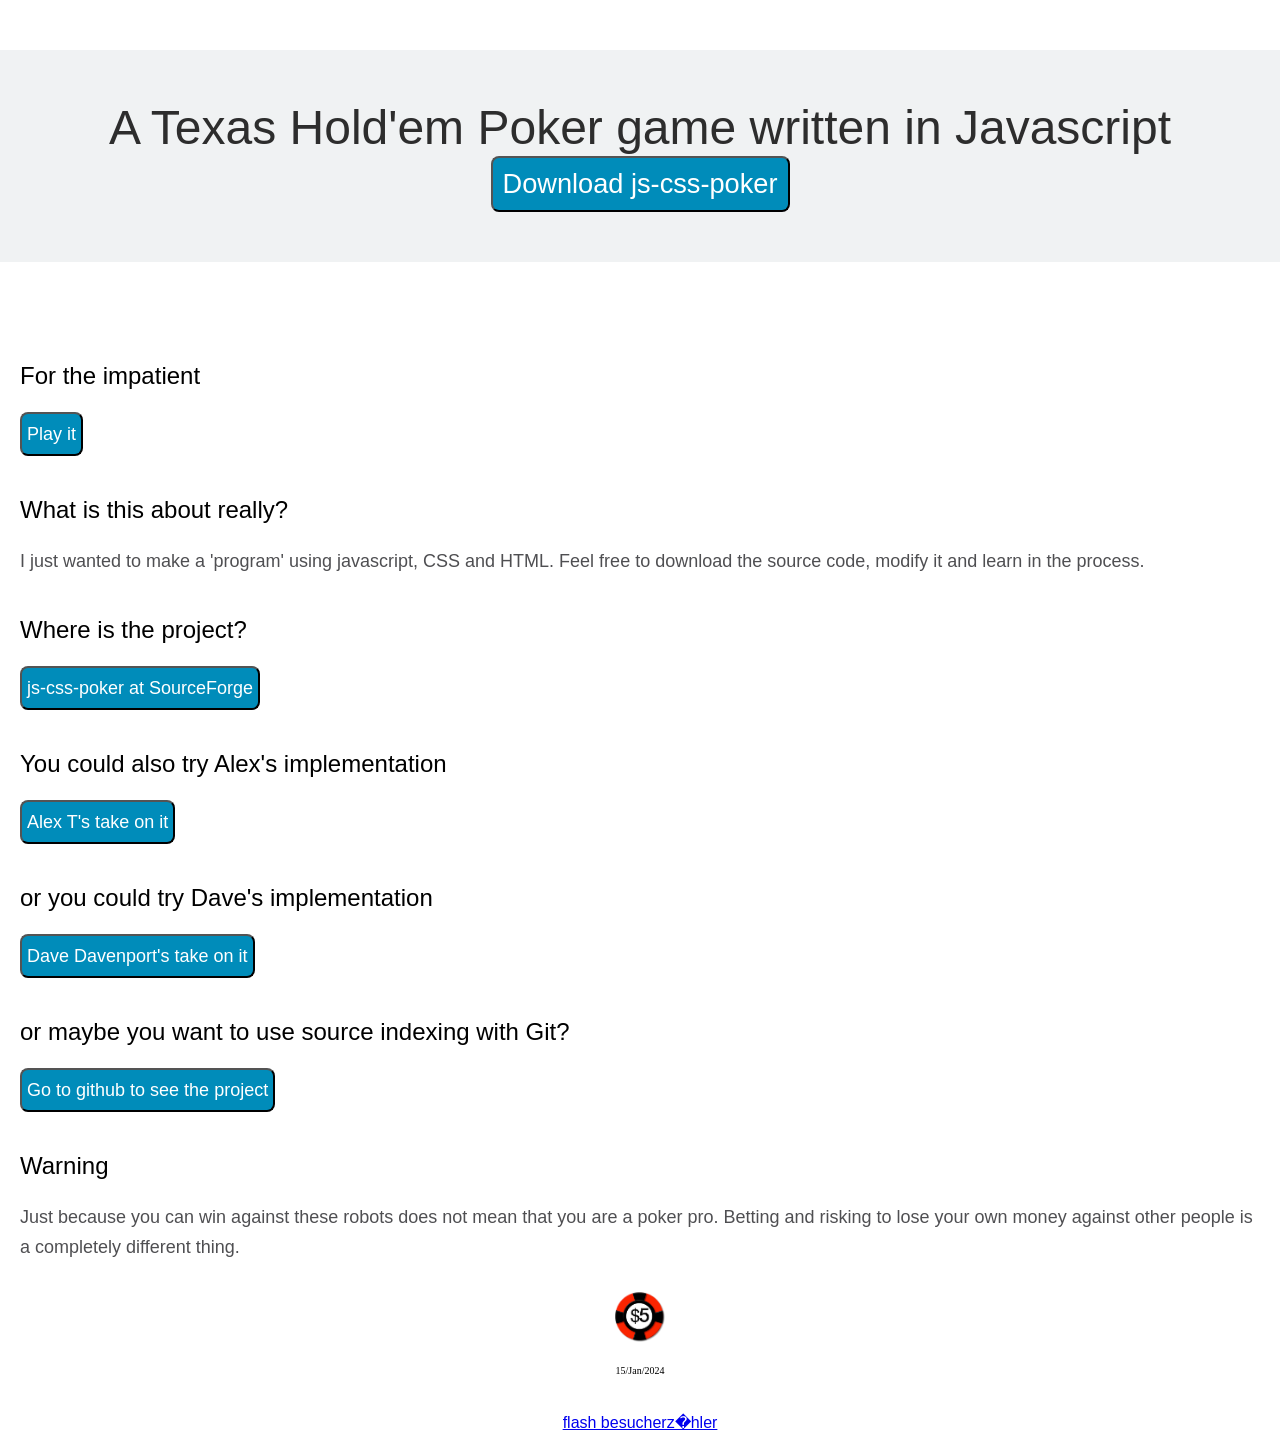
<file: index.html>
<!doctype html>
<html lang="en">
<head>
   <meta charset="utf-8">
   <title>Javascript Texas Hold 'em</title>
   <link rel="stylesheet" href="static/css/normalize.css" type="text/css">
   <link rel="stylesheet" href="static/css/text.css" type="text/css">
   <link rel="shortcut icon" href="static/images/chip5.png" />
</head>
<body>

<div id="header-wrapper">
   <div id="header" class="row">
      <div class="large-12 columns">
         <h1>A Texas Hold'em Poker game written in Javascript</h1>
         <div id="download">
            <a id="download"
             target=_blank
             href=https://sourceforge.net/projects/js-css-poker/files/latest/download/>
            <button class="button">
               Download js-css-poker
            </button>
            </a>
         </div>
      </div>
   </div>
</div>

<div id="sub-wrapper">
    <div class="sub-intro row">
        <div class="large-6 columns">
            <h2>
               For the impatient
            </h2>
            <p>
               <a id="play"
                target=_blank
                href=https://js-css-poker.sourceforge.io/poker.html>
                  <button class="button1">
                     Play it
                  </button>
               </a>
            </p>
        </div>

        <div class="large-6 columns">
            <h2>
               What is this about really?
            </h2>
            <p>
               I just wanted to make a 'program' using javascript, CSS and HTML. Feel free to download the source code, modify it and learn in the process.
            </p>
        </div>

        <div class="large-6 columns">
            <h2>
               Where is the project?
            </h2>
            <p>
               <a id="location"
                target=_blank
                href=https://sourceforge.net/projects/js-css-poker/>
                  <button class="button1">
                     js-css-poker at SourceForge
                  </button>
               </a>
            </p>
        </div>

        <div class="large-6 columns">
            <h2>
               You could also try Alex's implementation
            </h2>
            <p>
               <a id="location"
                target=_blank
                href=https://js-css-poker-fxmod.sourceforge.io/poker.html>
                  <button class="button1">
                     Alex T's take on it
                  </button>
               </a>
            </p>
        </div>

        <div class="large-6 columns">
            <h2>
               or you could try Dave's implementation
            </h2>
            <p>
               <a id="location"
                target=_blank
                href=https://www.daves-games.com/holdem/poker.html>
                  <button class="button1">
                     Dave Davenport's take on it
                  </button>
               </a>
            </p>
        </div>

        <div class="large-6 columns">
            <h2>
               or maybe you want to use source indexing with Git?
            </h2>
            <p>
               <a id="location"
                target=_blank
                href=https://github.com/NilssonOpel/SIMuR>
                  <button class="button1">
                     Go to github to see the project
                  </button>
               </a>
            </p>
        </div>

        <div class="large-6 columns">
            <h2>
               Warning
            </h2>
            <p>
               Just because you can win against <b>these</b> robots does not mean that
               you are a poker pro.  Betting and risking to lose your own money
               against other people is a completely different thing.
            </p>
        </div>

    </div>
</div>
<div style="text-align:center;">
   <img width="50px" height="50px" src="static/images/chip5.png">
   <p><font size=-2>15/Jan/2024</font></p>
</div>
<!-- -->
<div style="text-align:center;">
   <script type="text/javascript"
            src="https://www.stat-counter.org/count/1hy4"> </script> <br>
   <a href='http://www.counter-zaehler.de'>flash besucherz�hler</a>
   <script type='text/javascript'
            src='https://www.whomania.com/ctr?id=ccf2cbc765d6d578fd48b10b49f89a72359318bb'></script>
</div>
<!--
<div style="text-align:center;">
   <a href='http://www.counter-zaehler.de'>flash besucherz�hler</a>
   <script type='text/javascript'
            src='https://www.fast-counter.net/auth.php?id=5fb231ed50acd050038be9438d39e9f39ec0d6ff'>
   </script>
   <script type="text/javascript"
            src="https://www.fastcounter.net/de/home/counter/472112/t/1">
   </script>
</div>
-->
</body>
</html>
</file>
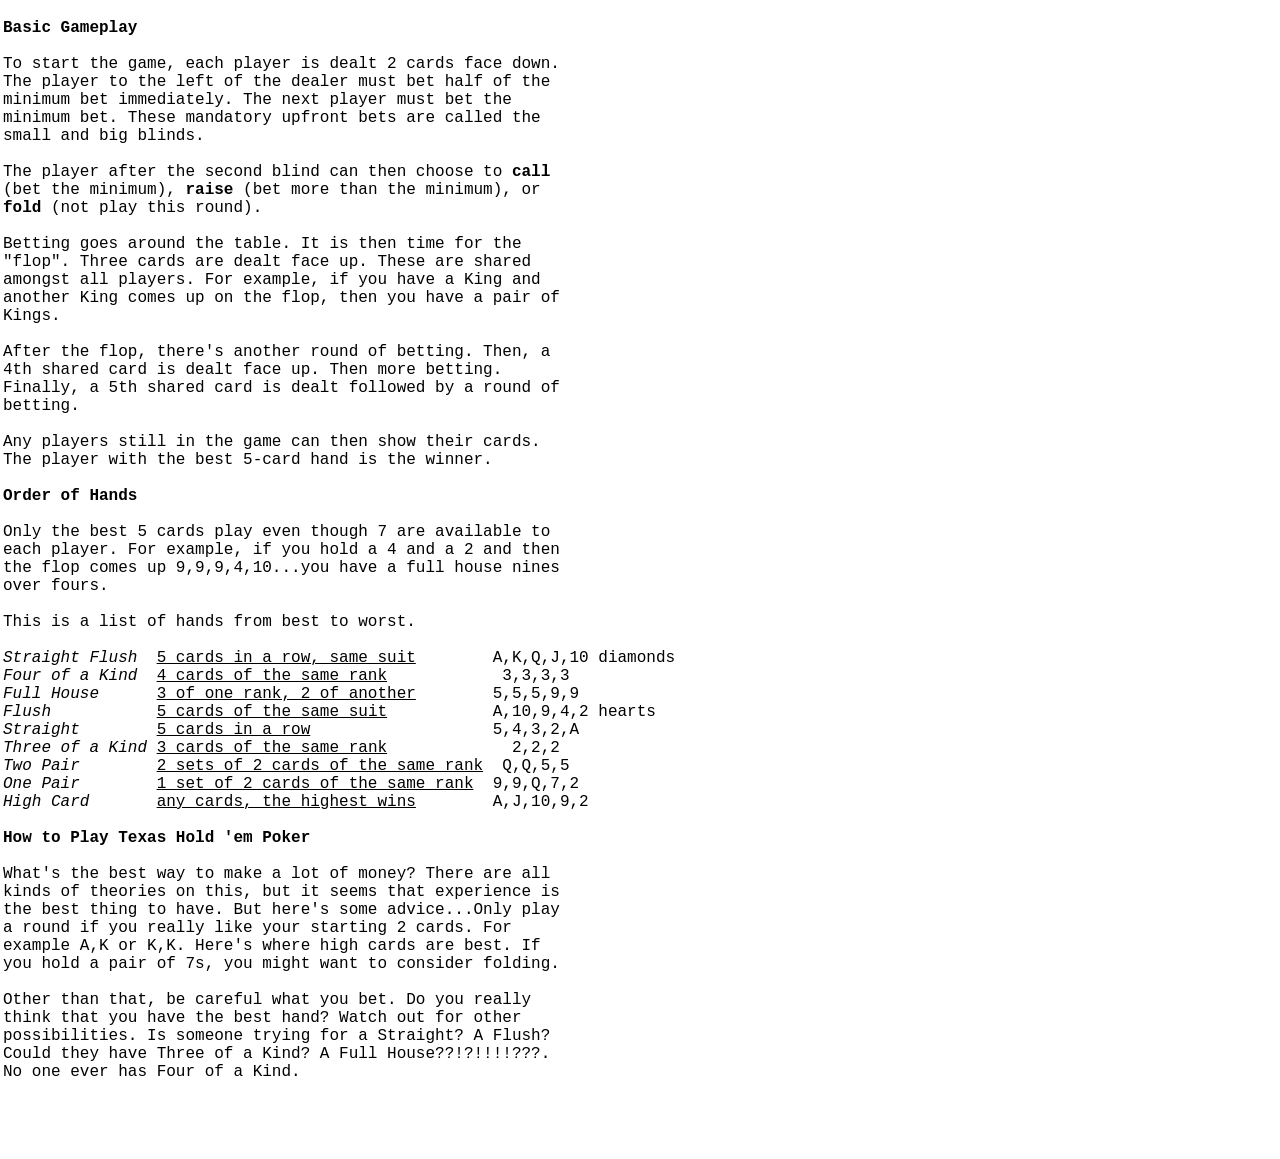
<file: help.html>
<!doctype html>
<html lang="en">
<head>
   <meta charset="utf-8">
   <title>Hold 'em Help</title>
   <link rel="stylesheet" href="static/css/normalize.css" type="text/css">
   <link rel="stylesheet" href="static/css/poker.css" type="text/css">
   <link rel="shortcut icon" href="static/images/chip5.png" />
</head>
<!-- body vlink=0000FF><pre-->
<table><tr><td><pre>
<b>Basic Gameplay</b>

To start the game, each player is dealt 2 cards face down.
The player to the left of the dealer must bet half of the
minimum bet immediately. The next player must bet the
minimum bet. These mandatory upfront bets are called the
small and big blinds.

The player after the second blind can then choose to <b>call</b>
(bet the minimum), <b>raise</b> (bet more than the minimum), or
<b>fold</b> (not play this round).

Betting goes around the table. It is then time for the
"flop". Three cards are dealt face up. These are shared
amongst all players. For example, if you have a King and
another King comes up on the flop, then you have a pair of
Kings.

After the flop, there's another round of betting. Then, a
4th shared card is dealt face up. Then more betting.
Finally, a 5th shared card is dealt followed by a round of
betting.

Any players still in the game can then show their cards.
The player with the best 5-card hand is the winner.

<b>Order of Hands</b>

Only the best 5 cards play even though 7 are available to
each player. For example, if you hold a 4 and a 2 and then
the flop comes up 9,9,9,4,10...you have a full house nines
over fours.

This is a list of hands from best to worst.

<i>Straight Flush</i>  <u>5 cards in a row, same suit</u>        A,K,Q,J,10 diamonds
<i>Four of a Kind</i>  <u>4 cards of the same rank</u>            3,3,3,3
<i>Full House</i>      <u>3 of one rank, 2 of another</u>        5,5,5,9,9
<i>Flush</i>           <u>5 cards of the same suit</u>           A,10,9,4,2 hearts
<i>Straight</i>        <u>5 cards in a row</u>                   5,4,3,2,A
<i>Three of a Kind</i> <u>3 cards of the same rank</u>             2,2,2
<i>Two Pair</i>        <u>2 sets of 2 cards of the same rank</u>  Q,Q,5,5
<i>One Pair</i>        <u>1 set of 2 cards of the same rank</u>  9,9,Q,7,2
<i>High Card</i>       <u>any cards, the highest wins</u>        A,J,10,9,2

<b>How to Play Texas Hold 'em Poker</b>

What's the best way to make a lot of money? There are all
kinds of theories on this, but it seems that experience is
the best thing to have. But here's some advice...Only play
a round if you really like your starting 2 cards. For
example A,K or K,K. Here's where high cards are best. If
you hold a pair of 7s, you might want to consider folding.

Other than that, be careful what you bet. Do you really
think that you have the best hand? Watch out for other
possibilities. Is someone trying for a Straight? A Flush?
Could they have Three of a Kind? A Full House??!?!!!!???.
No one ever has Four of a Kind.
</pre></td><td>

<!-- What's this? A hidden right column! -->

</td></tr></table>

</body>
</html>
</file>
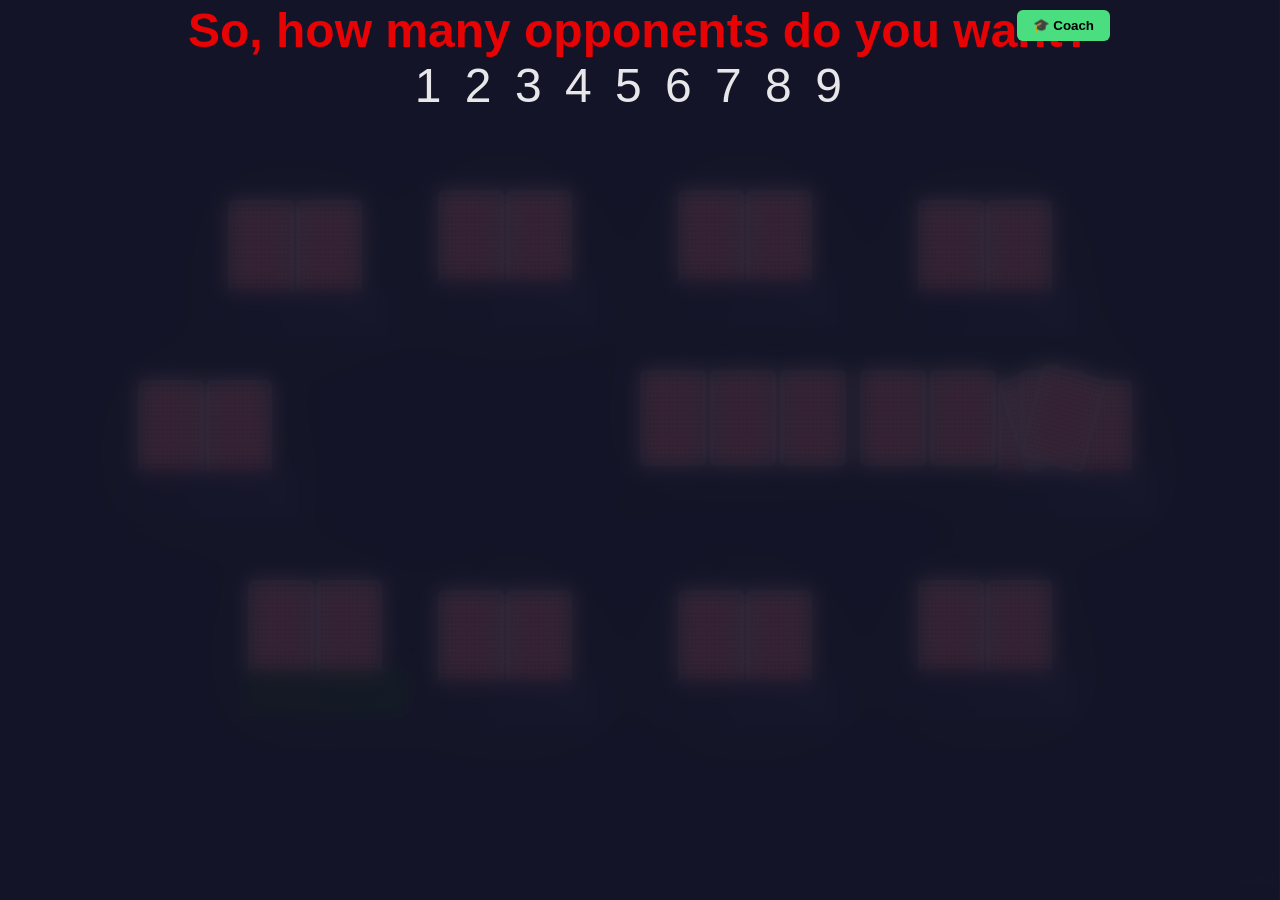
<file: poker.html>
<!doctype html>
<html lang="en">
<head>
   <title>The Poker Game</title>
   <meta http-equiv="Content-type" content="text/html; charset=utf-8" />
   <link rel="stylesheet" href="static/css/text.css" type="text/css">
   <!-- -->
   <link rel="stylesheet" href="static/css/poker.css" type="text/css">
   <link rel="stylesheet" href="static/css/modern.css" type="text/css">

   <link rel="shortcut icon" href="static/images/chip5.png" />
   <link rel="stylesheet" href="static/css/phone.css" type="text/css"
         media="only screen and (max-width: 1400px)">
   <script charset="UTF-8" src=static/js/jsholdem/poker.js></script>
   <script charset="UTF-8" src=static/js/jsholdem/hands.js></script>
   <script charset="UTF-8" src=static/js/jsholdem/bot.js></script>
   <script charset="UTF-8" src=static/js/gui_if.js></script>
   <!-- Coach System -->
   <link rel="stylesheet" href="static/css/coach.css">
   <script src="static/js/ranges.js"></script>
   <script src="static/js/stats.js"></script>
   <script src="static/js/coach.js"></script>
</head>
<body onload="parent.init()">
  <div id="game-wrapper">
    <div id="poker_table" class="poker-table" data-uid="">
        <div id="seat0" class="seat">
            <div class="holecards">
                <div class="card holecard1"></div>
                <div class="card holecard2"></div>
            </div>
            <div class="name-chips">
                <div class="player-name"></div>
                <div class="chips"></div>
            </div>
            <div class="bet"></div>
        </div>
        <div id="seat1" class="seat">
            <div class="holecards">
                <div class="card holecard1"></div>
                <div class="card holecard2"></div>
            </div>
            <div class="name-chips">
                <div class="player-name"></div>
                <div class="chips"></div>
            </div>
            <div class="bet"></div>
        </div>
        <div id="seat2" class="seat">
            <div class="holecards">
                <div class="card holecard1"></div>
                <div class="card holecard2"></div>
            </div>
            <div class="name-chips">
                <div class="player-name"></div>
                <div class="chips"></div>
            </div>
            <div class="bet"></div>
        </div>
        <div id="seat3" class="seat">
            <div class="holecards">
                <div class="card holecard1"></div>
                <div class="card holecard2"></div>
            </div>
            <div class="name-chips">
                <div class="player-name"></div>
                <div class="chips"></div>
            </div>
            <div class="bet"></div>
        </div>
        <div id="seat4" class="seat">
            <div class="holecards">
                <div class="card holecard1"></div>
                <div class="card holecard2"></div>
            </div>
            <div class="name-chips">
                <div class="player-name"></div>
                <div class="chips"></div>
            </div>
            <div class="bet"></div>
        </div>
        <div id="seat5" class="seat">
            <div class="holecards">
                <div class="card holecard1"></div>
                <div class="card holecard2"></div>
            </div>
            <div class="name-chips">
                <div class="player-name"></div>
                <div class="chips"></div>
            </div>
            <div class="bet"></div>
        </div>
        <div id="seat6" class="seat">
            <div class="holecards">
                <div class="card holecard1"></div>
                <div class="card holecard2"></div>
            </div>
            <div class="name-chips">
                <div class="player-name"></div>
                <div class="chips"></div>
            </div>
            <div class="bet"></div>
        </div>
        <div id="seat7" class="seat">
            <div class="holecards">
                <div class="card holecard1"></div>
                <div class="card holecard2"></div>
            </div>
            <div class="name-chips">
                <div class="player-name"></div>
                <div class="chips"></div>
            </div>
            <div class="bet"></div>
        </div>
        <div id="seat8" class="seat">
            <div class="holecards">
                <div class="card holecard1"></div>
                <div class="card holecard2"></div>
            </div>
            <div class="name-chips">
                <div class="player-name"></div>
                <div class="chips"></div>
            </div>
            <div class="bet"></div>
        </div>
        <div id="seat9" class="seat">
            <div class="holecards">
                <div class="card holecard1"></div>
                <div class="card holecard2"></div>
            </div>
            <div class="name-chips">
                <div class="player-name"></div>
                <div class="chips"></div>
            </div>
            <div class="bet"></div>
        </div>
        <div id="board">
            <div id="flop1" class="card boardcard"></div>
            <div id="flop2" class="card boardcard"></div>
            <div id="flop3" class="card boardcard"></div>
            <div id="turn" class="card boardcard"></div>
            <div id="river" class="card boardcard"></div>
            <div id="burn1" class="card boardcard"></div>
            <div id="burn2" class="card boardcard"></div>
            <div id="burn3" class="card boardcard"></div>
        </div>
        <div id="pot">
            <div id="current-pot"></div>
            <div id="total-pot"></div>
        </div>
    </div>
    <div id="button" class="seat6-button"></div>
  </div><!-- /game-wrapper -->
    <div id="history"></div>
    <div id="action-options">
        <div id="fold-button" class="action-button"></div>
        <div id="call-button" class="action-button"></div>
    </div>
    <div id="setup-options">
        <div id="name-button" class="setup-button">Name</div>
        <div id="speed-button" class="setup-button">Speed
           <div id="speed-selector">
              <select id="speed-options">
                 <option value="0">1</option>
                 <option value="1">2</option>
                 <option value="2">3</option>
                 <option value="3">4</option>
                 <option value="4">5</option>
              </select>
           </div>
        </div>
        <div id="mode-button" class="setup-button">Dark mode</div>
        <div id="help-button" class="setup-button">Help</div>
        <div id="check-button" class="setup-button">Check for updates</div>
    </div>
    <div id="quick-raises">Quick Raises</div>
    <div id="game-response" class="response-normal">Game response</div>
    <div id="production-code">15/Jan/2024</div>
    <div id="modal-box"></div>

    <!-- Coach Toggle Button -->
    <button id="toggle-coach-btn">🎓 Coach</button>

    <!-- Coach Panel -->
    <div id="coach-panel" class="panel">
        <div class="panel-header">
            <h3>🎓 Coach</h3>
            <button id="close-coach">&times;</button>
        </div>
        <div id="coach-content">
            <div id="preflop-advice" class="advice-section">
                <h4>Pre-flop Analysis</h4>
                <div id="range-grid"></div>
                <div id="preflop-feedback">
                    <p>Play a hand to see pre-flop analysis...</p>
                </div>
            </div>
            <div id="postflop-advice" class="advice-section">
                <h4>Post-flop Analysis</h4>
                <div id="postflop-feedback">
                    <p>Post-flop analysis will appear here...</p>
                </div>
            </div>
        </div>
    </div>

    <!-- Stats Panel -->
    <div id="stats-panel" class="panel">
        <div class="panel-header">
            <h3>📊 Statistics</h3>
            <button id="close-stats">&times;</button>
        </div>
        <div id="stats-content">
            <div class="stats-overview">
                <div class="stat-item">
                    <label>Overall Accuracy</label>
                    <div id="overall-accuracy" class="stat-value">0%</div>
                </div>
                <div class="stat-item">
                    <label>Hands Played</label>
                    <div id="hands-played" class="stat-value">0</div>
                </div>
            </div>
            <div class="position-stats">
                <h4>Accuracy by Position</h4>
                <div id="position-breakdown"></div>
            </div>
            <button id="reset-stats-btn" class="btn danger">Reset Stats</button>
        </div>
    </div>

    <!-- Initialize Coach System -->
    <script>
        // Initialize the coach system when page loads
        document.addEventListener('DOMContentLoaded', function() {
            if (typeof Coach !== 'undefined') {
                Coach.initialize();
            }
            if (typeof Stats !== 'undefined') {
                Stats.initialize();
            }
        });
    </script>
</body>
</html>
</file>
<file: static/css/text.css>
/* - for - */

h1 {
    font-family: Garamond, Baskerville, Baskerville Old Face, Hoefler Text, Times New Roman, serif;
    font-size: 24px;
    font-style: normal;
    font-variant: normal;
    font-weight: 500;
    line-height: 26.4px;
}
h2 {
    font-family: Garamond, Baskerville, Baskerville Old Face, Hoefler Text, Times New Roman, serif;
    font-size: 18px;
    font-style: normal;
    font-variant: normal;
    font-weight: 500;
    line-height: 20px;
    padding-top: 10px;
}
h3 {
    font-family: Garamond, Baskerville, Baskerville Old Face, Hoefler Text, Times New Roman, serif;
    font-size: 14px;
    font-style: normal;
    font-variant: normal;
    font-weight: 500;
    line-height: 15.4px;
}
p {
    font-family: Garamond, Baskerville, Baskerville Old Face, Hoefler Text, Times New Roman, serif;
    font-size: 14px;
    font-style: normal;
    font-variant: normal;
    font-weight: 400;
    line-height: 20px;
}
blockquote {
    font-family: Garamond, Baskerville, Baskerville Old Face, Hoefler Text, Times New Roman, serif;
    font-size: 21px;
    font-style: normal;
    font-variant: normal;
    font-weight: 400;
    line-height: 30px;
}
pre {
    font-family: Garamond, Baskerville, Baskerville Old Face, Hoefler Text, Times New Roman, serif;
    font-size: 13px;
    font-style: normal;
    font-variant: normal;
    font-weight: 400;
    line-height: 18.5667px;
}


#header-wrapper {
    background-color: #f0f2f3;
    margin: 50px 0 0;
    padding: 50px;
}

#header h1 {
    color: #2d2d2d;
    font: 300 48px / 56px source-sans-pro, sans-serif;
    margin: 0;
    text-align: center;
}

#header p {
    color: #5a5a5c;
    font: 300 24px / 36px source-sans-pro, sans-serif;
    text-align: center;
    width: 70%;
    margin: 20px auto 80px;
}

.row {
    padding: 0 20px;
}

#download {
    text-align: center;
}

.button {
    background-color: #008CBA;
    color: #fff;
    padding: 10px;
    font-size: 1.7em;
    font-weight: 400;
    margin: 0;
    text-align: center;
    border-radius: 8px;
}

.button1 {
    background-color: #008CBA;
    color: #fff;
    padding: 5px;
    text-align: center;
    border-radius: 8px;
}

#sub-wrapper {
    padding: 70px 0 0;
}

#sub-wrapper h2 {
    font: 300 24px source-sans-pro, sans-serif;
    margin-bottom: 22px;
}


.intro p {
    color: #4d4d4d;
    font-size: 27px;
    font-weight: 300;
    line-height: 42px;
    margin: 0 auto 80px;
}

.sub-intro p {
    color: #4f4f52;
    font: 300 18px / 30px source-sans-pro, sans-serif;
    margin-bottom: 30px;
    text-rendering: optimizeLegibility;
}

.last-row {
    padding-bottom: 50px;
}
.on-white {
    color: #8a8b8c;
}
</file>
<file: static/css/poker.css>
html {
    font-family: sans-serif;
}


.poker-table {
    background-repeat: no-repeat;
    left: 100px;
    position: absolute;
    height: 411px;
    width: 745px;
}

.seat {
    height: 150px;
    position: absolute;
    width: 150px;
}

#button {
    background-image: url('../images/dealerbutton.png');
    background-repeat: no-repeat;
    background-size: 100%;
    height: 19px;
    position: absolute;
    width: 24px;
}

.name-chips {
    background-color: gray;
    border-radius: 4px;
    color: white;
    font-size: 14px;
    height: 33px;
    position: absolute;
    text-align: center;
    top: 65px;
    width: 140px;
}

.player-name {
    width: 100%;
}

.card {
    background-image: url('../images/cardback.png');
    background-size: 100%;
    border-radius: 4px;
    height: 73px;
    width: 50px;
}

.card:hover {
    scale: 1.5;
    translate: 0% -40%
}

.holecards {
    float: left;
    height: 73px;
    left: 20px;
    position: absolute;
    top: 3px;
    width: 102px;
}

.holecard1 {
    left: 0px;
    position: absolute;
}

.holecard2 {
    left: 50px;
    position: absolute;
}


.bet {
    color: white;
    font-size: 12px;
    left: 40px;
    position: absolute;
    top: 0px;
    text-shadow: -1px 0     black, 0 1px     black, 1px 0     black, 0 -1px     black;
    text-shadow: -1px 0 1px black, 0 1px 1px black, 1px 0 1px black, 0 -1px 1px black;
}

#seat0 {
    left: 0px;
    top:  330px;
}
.seat0-button {
    left: 235px;
    top:  410px;
}
#seat0 .bet {
    top: -20px;
}

#seat1 {
    left:  -50px;
    top: 155px;
}
.seat1-button {
    left: 185px;
    top:  235px;
}
#seat1 .bet {
    top: 100px;
}

#seat2 {
    left: 0px;
    top:  0px;
}
.seat2-button {
    left: 235px;
    top:   80px;
}
#seat2 .bet {
    top: 100px;
}

#seat3 {
    left: 200px;
    top:    0px;
}

.seat3-button {
    left: 280px;
    top:   80px;
}
#seat3 .bet {
    top: 100px;
}

#seat4 {
    left: 400px;
    top:    0px;
}

.seat4-button {
    left: 480px;
    top:   80px;
}
#seat4 .bet {
    top: 100px;
}

#seat5 {
    left: 600px;
    top:    0px;
}

.seat5-button {
    left: 680px;
    top:   80px;
}
#seat5 .bet {
    top: 100px;
}

#seat6 {
    left: 650px;
    top:  155px;
}
.seat6-button {
    left: 730px;
    top:  235px;
}
#seat6 .bet {
    top: 100px;
}

#seat7 {
    left: 600px;
    top:  330px;
}
.seat7-button {
    left: 680px;
    top:  410px;
}
#seat7 .bet {
    top: -20px;
}

#seat8 {
    left: 400px;
    top:  330px;
}
.seat8-button {
    left: 480px;
    top:  410px;
}
#seat8 .bet {
    top: -20px;
}

#seat9 {
    left: 200px;
    top:  330px;
}
.seat9-button {
    left: 280px;
    top:  410px;
}
#seat9 .bet {
    top: -20px;
}


#board {
    left: 250px;
    position: absolute;
    top:  168px;
}

#pot {
    color: white;
    font-size: 16px;
    left: 325px;
    position: absolute;
    text-align: center;
    top: 245px;
}

.boardcard {
    height: 73px;
    left: 0px;
    background-repeat: no-repeat;
    position: absolute;
    top: -10px;
    width: 50px;
}

#flop1 {
}

#flop2 {
    left: 52px;
}

#flop3 {
    left: 104px;
}

#turn {
    left: 156px;
}

#river {
    left: 208px;
}

#burn1 {
    left: 280px;
    rotate: -18deg;
}
#burn2 {
    left: 290px;
}
#burn3 {
    left: 300px;
    rotate: 15deg;
}

#action-options {
    height: 100px;
    left: 110px;
    position: absolute;
    top: 450px;
    width: 500px;
}

.action-button {
    background-color: silver;
    border-radius: 4px;
    color: white;
    cursor: pointer;
    font-size: 18px;
    height: 30px;
    left: 0px;
    padding: 10px 5px 0 5px;
    position: absolute;
    top: 0px;
}

#setup-options {
    height: 400px;
    left: 900px;
    position: absolute;
    top: 400px;
    width: 200px;
}

.setup-button {
    background-color: silver;
    border-radius: 4px;
    color: white;
    cursor: pointer;
    font-size: 18px;
    height: 30px;
    left: 0px;
    padding: 10px 5px 0px 5px;
    position: absolute;
    text-align: center;
    top: 0px;
    width: 160px;
}
.setup-button:hover {
    box-shadow: 3px 3px 4px #000000;
}

#speed-button {
    cursor: default;
    top: 50px;
}

select {
    background-color: silver;
    background: silver;
    border-radius: 4px;
    border: none;
    cursor: pointer;
    position: absolute;
    right: 10px;
    top: 10px;
    width: 3em;
}

#mode-button {
    top: 100px;
}

#help-button {
    top: 150px;
}

#check-button {
    top: 200px;
}

#history {
    border-color: black;
    border-radius: 4px;
    border-style: solid;
    border-width: 1px;
    font-size: 10px;
    height: 600px;
    left: 50px;
    position: absolute;
    top: 600px;
    width: 400px;
}

#game-response {
    border: none;
    color: black;
    font-size: 12px;
    height: 300px;
    left: 900px;
    position: absolute;
    text-align: center;
    top: 5px;
    width: 600px;
}

#production-code {
    color: black;
    font-size: 10px;
    height: 20px;
    left: 900px;
    position: absolute;
    text-align: right;
    top: 310px;
    width: 600px;
}

.response-normal {
    background-color: transparent;
}


.response-warning {
    background-color: #FF0000;
}

#fold-button:hover {
    box-shadow: 3px 3px 4px #000000;
}

#call-button {
    left: 80px;
}

#call-button:hover {
    box-shadow: 3px 3px 4px #000000;
}

#quick-raises {
    background-color: silver;
    border-radius: 4px;
    font-size: 18px;
    height: 75px;
    left: 25px;
    position: absolute;
    text-align: center;
    top: 515px;
    width: 350px;
}
#quick-raises a:link {
    color: white;
    text-decoration: none;
}
#quick-raises a:hover {
    color: white;
    text-shadow: 3px 3px 4px #000000;
}


#modal-box {
    background-color: silver;
    display: none;
    font-size: 12px;
    height: 100%;
    left: 0px;
    overflow: auto; /* Enable scroll */
    position: fixed;
    text-align: center;
    top: 0px;
    width: 100%;
    z-index: 1;  /* Stay on top */
}

#modal-box a:link {
    color: white;
    text-decoration: none;
}
#modal-box a:hover {
    color: white;
    text-shadow: 3px 3px 4px #000000;
}
</file>
<file: static/css/modern.css>
/* Modern UI Override for JS_CSS_Poker — poker-trainer-v2 */
/* Layered on top of poker.css without modifying core files */

/* ========== GLOBAL LAYOUT ========== */
html, body {
    margin: 0;
    padding: 0;
    height: 100vh;
    overflow: hidden;
    font-family: 'Segoe UI', -apple-system, BlinkMacSystemFont, sans-serif;
    background: #1a1a2e;
}

/* Container to center everything */
#game-wrapper {
    display: flex;
    flex-direction: column;
    align-items: center;
    justify-content: center;
    height: 100vh;
    width: 100vw;
    position: relative;
}

/* ========== TABLE ========== */
.poker-table {
    position: relative !important;
    left: auto !important;
    /* Scale up the table — original is 745×411 */
    width: 900px !important;
    height: 500px !important;
    background-size: 100% 100% !important;
    border-radius: 200px;
    /* Glow effect */
    filter: drop-shadow(0 0 40px rgba(0, 100, 0, 0.3));
}

/* ========== CARDS ========== */
.card {
    height: 96px !important;
    width: 66px !important;
    background-size: 100% 100% !important;
    border-radius: 6px !important;
    box-shadow: 0 2px 8px rgba(0, 0, 0, 0.5);
    transition: transform 0.2s ease, box-shadow 0.2s ease;
}

.card:hover {
    scale: 1.4 !important;
    translate: 0% -30% !important;
    box-shadow: 0 8px 25px rgba(0, 0, 0, 0.7);
    z-index: 100;
}

.holecards {
    height: 96px !important;
    width: 134px !important;
    left: 8px !important;
    top: 0px !important;
}

.holecard2 {
    left: 68px !important;
}

.boardcard {
    height: 96px !important;
    width: 66px !important;
    top: -15px !important;
    background-size: 100% 100% !important;
}

#flop2 { left: 70px !important; }
#flop3 { left: 140px !important; }
#turn  { left: 220px !important; }
#river { left: 290px !important; }

#burn1 { left: 370px !important; }
#burn2 { left: 380px !important; }
#burn3 { left: 390px !important; }

#board {
    left: 50% !important;
    transform: translateX(-55%);
    top: 185px !important;
}

/* ========== SEATS — scaled positions for 900×500 table ========== */
.seat {
    width: 160px !important;
    height: 140px !important;
}

/* Name/chip labels */
.name-chips {
    background: linear-gradient(135deg, rgba(30, 30, 50, 0.9), rgba(50, 50, 80, 0.9)) !important;
    border: 1px solid rgba(255, 255, 255, 0.15);
    border-radius: 8px !important;
    font-size: 13px !important;
    height: auto !important;
    min-height: 36px;
    padding: 4px 8px;
    top: 90px !important;
    width: 150px !important;
    box-shadow: 0 2px 10px rgba(0, 0, 0, 0.4);
    backdrop-filter: blur(4px);
}

.player-name {
    font-weight: 600;
    letter-spacing: 0.3px;
    color: #e8e8f0 !important;
}

.chips {
    color: #ffd700 !important;
    font-size: 12px;
    font-weight: 500;
}

/* Seat positions — recalculated for 900×500 */
/* Bottom center (player) */
#seat0 {
    left: 50px !important;
    top: 380px !important;
}
.seat0-button { left: 290px !important; top: 455px !important; }
#seat0 .bet { top: -25px !important; }
#seat0 .name-chips {
    background: linear-gradient(135deg, rgba(20, 60, 20, 0.9), rgba(30, 80, 30, 0.9)) !important;
    border-color: rgba(74, 222, 128, 0.4) !important;
}

/* Left */
#seat1 {
    left: -60px !important;
    top: 180px !important;
}
.seat1-button { left: 185px !important; top: 270px !important; }
#seat1 .bet { top: 100px !important; left: 120px !important; }

/* Top-left */
#seat2 {
    left: 30px !important;
    top: 0px !important;
}
.seat2-button { left: 280px !important; top: 80px !important; }
#seat2 .bet { top: 110px !important; }

/* Top-center-left */
#seat3 {
    left: 240px !important;
    top: -10px !important;
}
.seat3-button { left: 340px !important; top: 80px !important; }
#seat3 .bet { top: 110px !important; }

/* Top-center-right */
#seat4 {
    left: 480px !important;
    top: -10px !important;
}
.seat4-button { left: 580px !important; top: 80px !important; }
#seat4 .bet { top: 110px !important; }

/* Top-right */
#seat5 {
    left: 720px !important;
    top: 0px !important;
}
.seat5-button { left: 820px !important; top: 80px !important; }
#seat5 .bet { top: 110px !important; }

/* Right */
#seat6 {
    left: 800px !important;
    top: 180px !important;
}
.seat6-button { left: 890px !important; top: 270px !important; }
#seat6 .bet { top: 100px !important; left: -40px !important; }

/* Bottom-right */
#seat7 {
    left: 720px !important;
    top: 380px !important;
}
.seat7-button { left: 820px !important; top: 455px !important; }
#seat7 .bet { top: -25px !important; }

/* Bottom-center-right */
#seat8 {
    left: 480px !important;
    top: 390px !important;
}
.seat8-button { left: 580px !important; top: 460px !important; }
#seat8 .bet { top: -25px !important; }

/* Bottom-center-left */
#seat9 {
    left: 240px !important;
    top: 390px !important;
}
.seat9-button { left: 340px !important; top: 460px !important; }
#seat9 .bet { top: -25px !important; }

/* ========== POT ========== */
#pot {
    left: 50% !important;
    transform: translateX(-50%);
    top: 300px !important;
    font-size: 18px !important;
    font-weight: 700;
    color: #ffd700 !important;
    text-shadow: 0 0 10px rgba(255, 215, 0, 0.5), 0 2px 4px rgba(0, 0, 0, 0.8);
    background: rgba(0, 0, 0, 0.4);
    padding: 4px 16px;
    border-radius: 20px;
    backdrop-filter: blur(4px);
    white-space: nowrap;
}

/* ========== BET AMOUNTS ========== */
.bet {
    font-size: 14px !important;
    font-weight: 600;
    color: #fff !important;
    background: rgba(0, 0, 0, 0.5);
    padding: 2px 8px;
    border-radius: 12px;
    white-space: nowrap;
    text-shadow: none !important;
}

/* ========== DEALER BUTTON ========== */
#button {
    width: 30px !important;
    height: 24px !important;
    filter: drop-shadow(0 2px 4px rgba(0, 0, 0, 0.5));
    z-index: 50;
}

/* ========== ACTION BUTTONS ========== */
#action-options {
    position: fixed !important;
    bottom: 20px !important;
    left: 50% !important;
    transform: translateX(-50%);
    top: auto !important;
    display: flex;
    gap: 12px;
    z-index: 500;
    width: auto !important;
    height: auto !important;
}

.action-button {
    position: relative !important;
    left: auto !important;
    top: auto !important;
    min-width: 100px;
    height: auto !important;
    padding: 12px 24px !important;
    font-size: 16px !important;
    font-weight: 700;
    border-radius: 12px !important;
    border: none;
    cursor: pointer;
    transition: all 0.15s ease;
    text-transform: uppercase;
    letter-spacing: 1px;
}

.action-button:hover {
    transform: translateY(-2px);
    box-shadow: 0 6px 20px rgba(0, 0, 0, 0.4) !important;
}

.action-button:active {
    transform: translateY(0);
}

/* Fold button — red */
#fold-button {
    background: linear-gradient(135deg, #dc2626, #991b1b) !important;
    color: white !important;
}
#fold-button:hover {
    background: linear-gradient(135deg, #ef4444, #b91c1c) !important;
}

/* Call button — green */
#call-button {
    left: auto !important;
    background: linear-gradient(135deg, #16a34a, #15803d) !important;
    color: white !important;
}
#call-button:hover {
    background: linear-gradient(135deg, #22c55e, #16a34a) !important;
}

/* ========== QUICK RAISES ========== */
#quick-raises {
    position: fixed !important;
    bottom: 80px !important;
    left: 50% !important;
    transform: translateX(-50%);
    top: auto !important;
    background: linear-gradient(135deg, rgba(30, 30, 60, 0.95), rgba(40, 40, 80, 0.95)) !important;
    border: 1px solid rgba(255, 255, 255, 0.1);
    border-radius: 12px !important;
    padding: 10px 20px;
    font-size: 16px !important;
    color: white;
    backdrop-filter: blur(10px);
    width: auto !important;
    height: auto !important;
    box-shadow: 0 4px 20px rgba(0, 0, 0, 0.5);
}

#quick-raises a:link,
#quick-raises a:visited {
    color: #93c5fd !important;
    padding: 4px 8px;
    border-radius: 6px;
    transition: all 0.15s ease;
}

#quick-raises a:hover {
    color: white !important;
    background: rgba(59, 130, 246, 0.3);
    text-shadow: none !important;
}

/* ========== SETUP BUTTONS (right side) ========== */
#setup-options {
    position: fixed !important;
    top: 60px !important;
    right: 20px !important;
    left: auto !important;
    display: flex;
    flex-direction: column;
    gap: 8px;
    z-index: 500;
    width: auto !important;
    height: auto !important;
}

.setup-button {
    position: relative !important;
    top: auto !important;
    left: auto !important;
    width: auto !important;
    min-width: 140px;
    padding: 8px 16px !important;
    background: rgba(40, 40, 70, 0.9) !important;
    border: 1px solid rgba(255, 255, 255, 0.1);
    border-radius: 8px !important;
    color: #c8c8e0 !important;
    font-size: 14px !important;
    font-weight: 500;
    cursor: pointer;
    transition: all 0.15s ease;
    text-align: center;
    backdrop-filter: blur(4px);
    height: auto !important;
}

.setup-button:hover {
    background: rgba(60, 60, 100, 0.95) !important;
    border-color: rgba(255, 255, 255, 0.25);
    box-shadow: 0 2px 12px rgba(0, 0, 0, 0.3) !important;
    color: white !important;
}

#speed-button { cursor: pointer !important; }

select {
    background: rgba(60, 60, 100, 0.9) !important;
    color: white;
    border: 1px solid rgba(255, 255, 255, 0.2) !important;
    border-radius: 4px !important;
    padding: 2px;
}

/* ========== GAME RESPONSE ========== */
#game-response {
    position: fixed !important;
    top: 10px !important;
    left: 50% !important;
    transform: translateX(-50%);
    width: auto !important;
    max-width: 600px;
    font-size: 14px !important;
    color: #e0e0f0 !important;
    text-align: center;
    background: rgba(0, 0, 0, 0.4);
    padding: 6px 20px;
    border-radius: 20px;
    backdrop-filter: blur(4px);
    z-index: 100;
    height: auto !important;
}

#production-code {
    position: fixed !important;
    bottom: 5px !important;
    right: 5px !important;
    left: auto !important;
    top: auto !important;
    font-size: 10px;
    color: rgba(255, 255, 255, 0.2) !important;
    width: auto !important;
}

/* ========== HISTORY (hide by default, too noisy) ========== */
#history {
    display: none;
}

/* ========== MODAL ========== */
#modal-box {
    background: rgba(20, 20, 40, 0.97) !important;
    backdrop-filter: blur(10px);
}

/* ========== DARKER THEME OVERRIDES ========== */
/* Since body background is set by JS theme system, we only enhance */
body {
    background: #1a1a2e !important;
}

/* ========== COACH BUTTON — adjust position with new layout ========== */
#toggle-coach-btn {
    top: 10px !important;
    right: 170px !important;
}

/* ========== ANIMATIONS ========== */
@keyframes fadeIn {
    from { opacity: 0; transform: translateY(10px); }
    to { opacity: 1; transform: translateY(0); }
}

.poker-table {
    animation: fadeIn 0.5s ease;
}
</file>
<file: static/css/phone.css>
@media only screen and (max-width:1400px), only screen and (max-device-width: 840px) {

#setup-options {
    height: 400px;
    left: 630px;
    position: absolute;
    top: 550px;
    width: 160px;
}


#game-response {
    border: none;
    color: black;
    font-size: 12px;
    height: 150px;
    left: 25px;
    position: absolute;
    text-align: center;
    top: 600px;
    width: 500px;
}

#production-code {
    color: black;
    font-size: 10px;
    height: 20px;
    left: 100px;
    position: absolute;
    text-align: right;
    top: 800px;
    width: 600px;
}
</file>
<file: static/css/coach.css>
/* Coach Panel Styles for Poker Trainer V2 */
/* Extracted from v0 style.css and adapted for right-side sliding panel */

/* Panels */
.panel {
    position: fixed;
    top: 0;
    right: -400px;
    width: 400px;
    height: 100vh;
    background: rgba(0, 0, 0, 0.95);
    backdrop-filter: blur(20px);
    border-left: 1px solid rgba(255, 255, 255, 0.1);
    transition: right 0.3s ease;
    z-index: 1000;
    overflow-y: auto;
    font-family: 'Segoe UI', Tahoma, Geneva, Verdana, sans-serif;
}

.panel.open {
    right: 0;
}

.panel-header {
    display: flex;
    justify-content: space-between;
    align-items: center;
    padding: 1rem;
    border-bottom: 1px solid rgba(255, 255, 255, 0.1);
    background: rgba(255, 255, 255, 0.03);
}

.panel-header h3 {
    font-size: 1.3rem;
    color: #ffd700;
    margin: 0;
}

#close-coach, #close-stats {
    background: none;
    border: none;
    color: white;
    font-size: 1.5rem;
    cursor: pointer;
    padding: 0.5rem;
    border-radius: 4px;
    transition: background-color 0.2s;
}

#close-coach:hover, #close-stats:hover {
    background-color: rgba(255, 255, 255, 0.1);
}

/* Coach Panel */
#coach-content {
    padding: 1rem;
    color: white;
}

.advice-section {
    margin-bottom: 2rem;
}

.advice-section h4 {
    color: #ffd700;
    margin-bottom: 1rem;
    font-size: 1.1rem;
}

/* Range Grid */
#range-grid {
    display: grid;
    grid-template-columns: repeat(13, 1fr);
    gap: 2px;
    margin-bottom: 1rem;
    max-width: 350px;
}

.range-cell {
    aspect-ratio: 1;
    display: flex;
    align-items: center;
    justify-content: center;
    font-size: 0.7rem;
    font-weight: bold;
    border-radius: 2px;
    cursor: pointer;
    transition: all 0.2s ease;
    color: white;
}

.range-cell.pair {
    background: #e74c3c;
    color: white;
}

.range-cell.suited {
    background: #27ae60;
    color: white;
}

.range-cell.offsuit {
    background: #2980b9;
    color: white;
}

.range-cell.not-in-range {
    background: #374151;
    color: #9ca3af;
    opacity: 0.6;
}

.range-cell.player-hand {
    border: 3px solid #ffd700 !important;
    box-shadow: 0 0 15px rgba(255, 215, 0, 0.6) !important;
    animation: pulse-highlight 2s infinite;
    position: relative;
    z-index: 2;
}

@keyframes pulse-highlight {
    0%, 100% { 
        border-color: #ffd700;
        box-shadow: 0 0 15px rgba(255, 215, 0, 0.6);
    }
    50% { 
        border-color: #ff8c00;
        box-shadow: 0 0 25px rgba(255, 140, 0, 0.8);
    }
}

/* Feedback Styles */
.feedback-header {
    display: flex;
    align-items: center;
    gap: 0.5rem;
    margin-bottom: 1rem;
    padding: 0.75rem;
    border-radius: 6px;
    font-weight: bold;
}

.feedback-header.correct {
    background: rgba(34, 197, 94, 0.15);
    border: 1px solid #22c55e;
    color: #4ade80;
}

.feedback-header.incorrect {
    background: rgba(239, 68, 68, 0.15);
    border: 1px solid #ef4444;
    color: #f87171;
}

.feedback-header.suggestion {
    background: rgba(59, 130, 246, 0.15);
    border: 1px solid #3b82f6;
    color: #60a5fa;
}

.feedback-icon {
    font-size: 1.2rem;
}

.feedback-status {
    font-size: 1rem;
}

.feedback-details {
    margin-bottom: 1rem;
}

.feedback-details p {
    margin: 0.5rem 0;
    color: #e5e7eb;
    font-size: 0.9rem;
}

.feedback-details strong {
    color: #f9fafb;
}

.feedback-reasoning {
    background: rgba(255, 255, 255, 0.05);
    padding: 1rem;
    border-radius: 6px;
    border-left: 4px solid #6b7280;
    color: #d1d5db;
    font-size: 0.9rem;
    line-height: 1.5;
}

/* Stats Panel */
#stats-content {
    padding: 1rem;
    color: white;
}

.stats-overview {
    display: grid;
    grid-template-columns: 1fr 1fr;
    gap: 1rem;
    margin-bottom: 2rem;
}

.stat-item {
    background: rgba(255, 255, 255, 0.05);
    padding: 1rem;
    border-radius: 8px;
    text-align: center;
}

.stat-item label {
    display: block;
    font-size: 0.9rem;
    color: #9ca3af;
    margin-bottom: 0.5rem;
}

.stat-value {
    font-size: 1.5rem;
    font-weight: bold;
    color: #4ade80;
}

.position-stats h4 {
    color: #ffd700;
    margin-bottom: 1rem;
    font-size: 1.1rem;
}

.position-stat {
    display: flex;
    justify-content: space-between;
    align-items: center;
    padding: 0.5rem;
    margin-bottom: 0.5rem;
    background: rgba(255, 255, 255, 0.05);
    border-radius: 6px;
}

.position-name {
    font-weight: bold;
    color: #f3f4f6;
}

.position-accuracy {
    color: #4ade80;
    font-weight: bold;
}

/* Button Styles */
.btn {
    padding: 0.5rem 1rem;
    border: none;
    border-radius: 6px;
    background: linear-gradient(135deg, #4f46e5, #7c3aed);
    color: white;
    font-weight: 600;
    cursor: pointer;
    transition: all 0.3s ease;
}

.btn:hover {
    transform: translateY(-2px);
    box-shadow: 0 4px 12px rgba(79, 70, 229, 0.4);
}

.btn.danger {
    background: linear-gradient(135deg, #dc2626, #b91c1c);
}

/* Toggle Coach Button (fixed position) */
#toggle-coach-btn {
    position: fixed;
    top: 10px;
    right: 10px;
    z-index: 9999;
    padding: 8px 16px;
    background: #4ade80;
    color: #000;
    border: none;
    border-radius: 6px;
    cursor: pointer;
    font-weight: bold;
    transition: all 0.3s ease;
}

#toggle-coach-btn:hover {
    background: #22c55e;
    transform: translateY(-1px);
    box-shadow: 0 2px 8px rgba(34, 197, 94, 0.4);
}

/* Session Stats (if added dynamically) */
.session-stats {
    margin-bottom: 2rem;
}

.session-stat-grid {
    display: grid;
    grid-template-columns: 1fr 1fr;
    gap: 1rem;
    margin-top: 1rem;
}

.session-stat {
    background: rgba(255, 255, 255, 0.05);
    padding: 0.75rem;
    border-radius: 6px;
    text-align: center;
}

.stat-label {
    display: block;
    font-size: 0.8rem;
    color: #9ca3af;
    margin-bottom: 0.25rem;
}

.stat-value.excellent { color: #10b981; }
.stat-value.good { color: #3b82f6; }
.stat-value.average { color: #f59e0b; }
.stat-value.needs-improvement { color: #ef4444; }

.stat-value.hot-streak { color: #f59e0b; animation: pulse 1s infinite; }
.stat-value.good-streak { color: #10b981; }
.stat-value.building-streak { color: #3b82f6; }

.position-info {
    display: flex;
    justify-content: space-between;
    margin-bottom: 0.5rem;
}

.position-count {
    font-size: 0.8rem;
    color: #9ca3af;
}

.progress-bar {
    width: 100%;
    height: 6px;
    background: rgba(255, 255, 255, 0.1);
    border-radius: 3px;
    overflow: hidden;
    margin-top: 0.25rem;
}

.progress-fill {
    height: 100%;
    background: linear-gradient(90deg, #3b82f6, #10b981);
    transition: width 0.3s ease;
}

@keyframes pulse {
    0%, 100% { opacity: 1; }
    50% { opacity: 0.7; }
}

/* Decision Feedback (temporary notifications) */
.decision-feedback {
    position: fixed;
    top: 20px;
    right: 20px;
    background: rgba(0, 0, 0, 0.9);
    color: white;
    padding: 1rem 1.5rem;
    border-radius: 8px;
    display: flex;
    align-items: center;
    gap: 0.5rem;
    font-weight: bold;
    z-index: 1001;
    transform: translateX(100%);
    transition: transform 0.3s ease;
    backdrop-filter: blur(10px);
}

.decision-feedback.show {
    transform: translateX(0);
}

.decision-feedback.correct {
    border-left: 4px solid #10b981;
}

.decision-feedback.incorrect {
    border-left: 4px solid #ef4444;
}

.feedback-position {
    font-size: 0.9rem;
    opacity: 0.7;
}

/* Responsive Design */
@media (max-width: 768px) {
    .panel {
        width: 100vw;
        right: -100vw;
    }
    
    #toggle-coach-btn {
        top: 5px;
        right: 5px;
        padding: 6px 12px;
        font-size: 0.9rem;
    }
    
    #coach-content {
        padding: 0.75rem;
    }
    
    #range-grid {
        max-width: 280px;
    }
    
    .range-cell {
        font-size: 0.6rem;
    }
    
    .stats-overview {
        grid-template-columns: 1fr;
        gap: 0.5rem;
    }
    
    .session-stat-grid {
        grid-template-columns: 1fr;
        gap: 0.5rem;
    }
}
</file>
